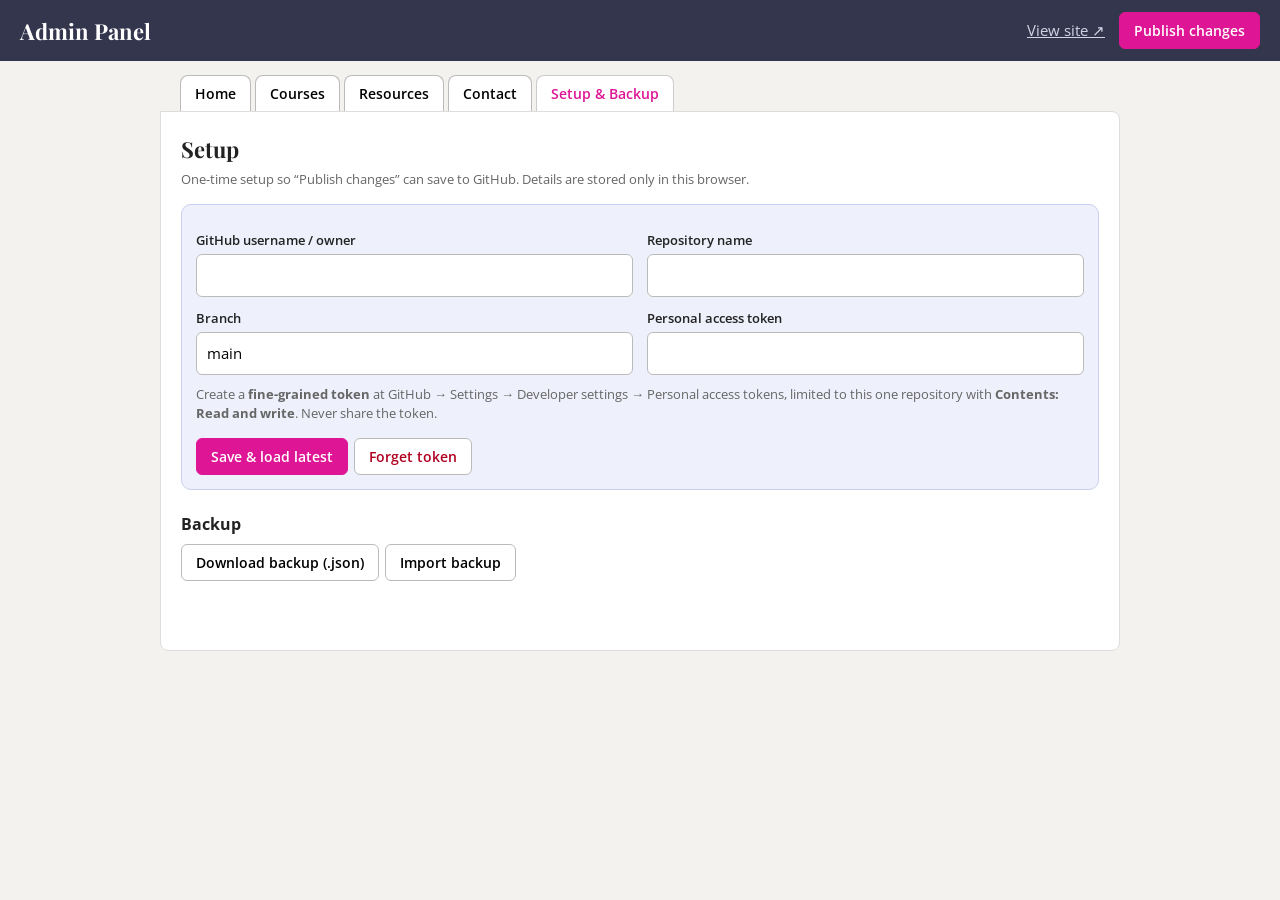
<file: deena/index.html>
<!DOCTYPE html>
<html lang="en">
<head>
<meta charset="utf-8">
<meta name="viewport" content="width=device-width, initial-scale=1">
<meta name="robots" content="noindex,nofollow">
<title>Admin | Biology With Deena Aftab</title>
<link href="https://fonts.googleapis.com/css2?family=Open+Sans:wght@400;600;700&family=Playfair+Display:wght@700&display=swap" rel="stylesheet">
<link rel="stylesheet" href="admin.css">
</head>
<body>
<header class="top"><h1>Admin Panel</h1><div class="top-actions"><a href="../index.html" target="_blank">View site ↗</a><button id="btn-publish" class="primary">Publish changes</button></div></header>
<div id="status" role="status"></div>
<nav class="tabs" id="tabs"></nav>
<main id="panel"></main>
<script src="admin.js"></script>
</body>
</html>
</file>
<file: deena/admin.css>
:root{--navy:#33364d;--pink:#de1695;--grey:#e1dfdb}
*{box-sizing:border-box}
body{margin:0;font:15px/1.5 'Open Sans',Arial,sans-serif;background:#f3f2ef;color:#222}
.top{background:var(--navy);color:#fff;display:flex;justify-content:space-between;align-items:center;padding:12px 20px;position:sticky;top:0;z-index:20;gap:10px;flex-wrap:wrap}
.top h1{margin:0;font:700 22px 'Playfair Display',serif}
.top-actions{display:flex;gap:14px;align-items:center}
.top a{color:#d4d4e4}
button{font:600 14px 'Open Sans',sans-serif;border:1px solid #bbb;background:#fff;border-radius:6px;padding:8px 14px;cursor:pointer}
button:hover{background:#eee}
button.primary{background:var(--pink);border-color:var(--pink);color:#fff}
button.primary:hover{background:#c0127f}
button.danger{color:#b00020}
button.sm{padding:4px 9px;font-size:13px}
#status{display:none;padding:10px 20px;font-weight:600}
#status.ok{display:block;background:#dff3e3;color:#17612a}
#status.err{display:block;background:#fde3e3;color:#9b1c1c}
#status.info{display:block;background:#e4e8fb;color:#2b3a8a}
.tabs{display:flex;gap:4px;padding:14px 20px 0;overflow-x:auto;max-width:960px;margin:0 auto}
.tabs button{border-radius:8px 8px 0 0;border-bottom:0;white-space:nowrap}
.tabs button.on{background:#fff;border-color:#ccc;color:var(--pink)}
main{max-width:960px;margin:0 auto;background:#fff;padding:22px 20px 60px;border:1px solid #ddd;border-radius:0 8px 8px 8px;min-height:60vh}
@media(min-width:980px){main{margin-top:0}}
h2{font:700 22px 'Playfair Display',serif;margin:0 0 6px}
h3{margin:22px 0 8px;font-size:16px}
.hint{color:#666;font-size:13px;margin:0 0 14px}
label{display:block;font-weight:600;font-size:13px;margin:12px 0 4px}
input,textarea,select{width:100%;padding:9px 10px;border:1px solid #bbb;border-radius:6px;font:inherit;background:#fff}
textarea{min-height:90px;resize:vertical}
input:focus,textarea:focus,select:focus{outline:2px solid #8b94e0;border-color:#8b94e0}
.row{display:grid;grid-template-columns:1fr 1fr;gap:14px}
.card{border:1px solid #d9d7d2;border-radius:10px;padding:14px;margin:12px 0;background:#faf9f7}
.card-head{display:flex;justify-content:space-between;align-items:center;gap:8px;margin-bottom:4px;flex-wrap:wrap}
.card-head strong{font-size:14px}
.btns{display:flex;gap:6px}
.group{border-left:4px solid var(--navy);padding-left:14px;margin:24px 0}
.setup{background:#eef0fb;border:1px solid #c9cff0;border-radius:10px;padding:14px;margin-bottom:18px}
.setup summary{cursor:pointer;font-weight:700}
@media(max-width:640px){.row{grid-template-columns:1fr}.top h1{font-size:19px}main{padding:16px 14px 50px}}
</file>
